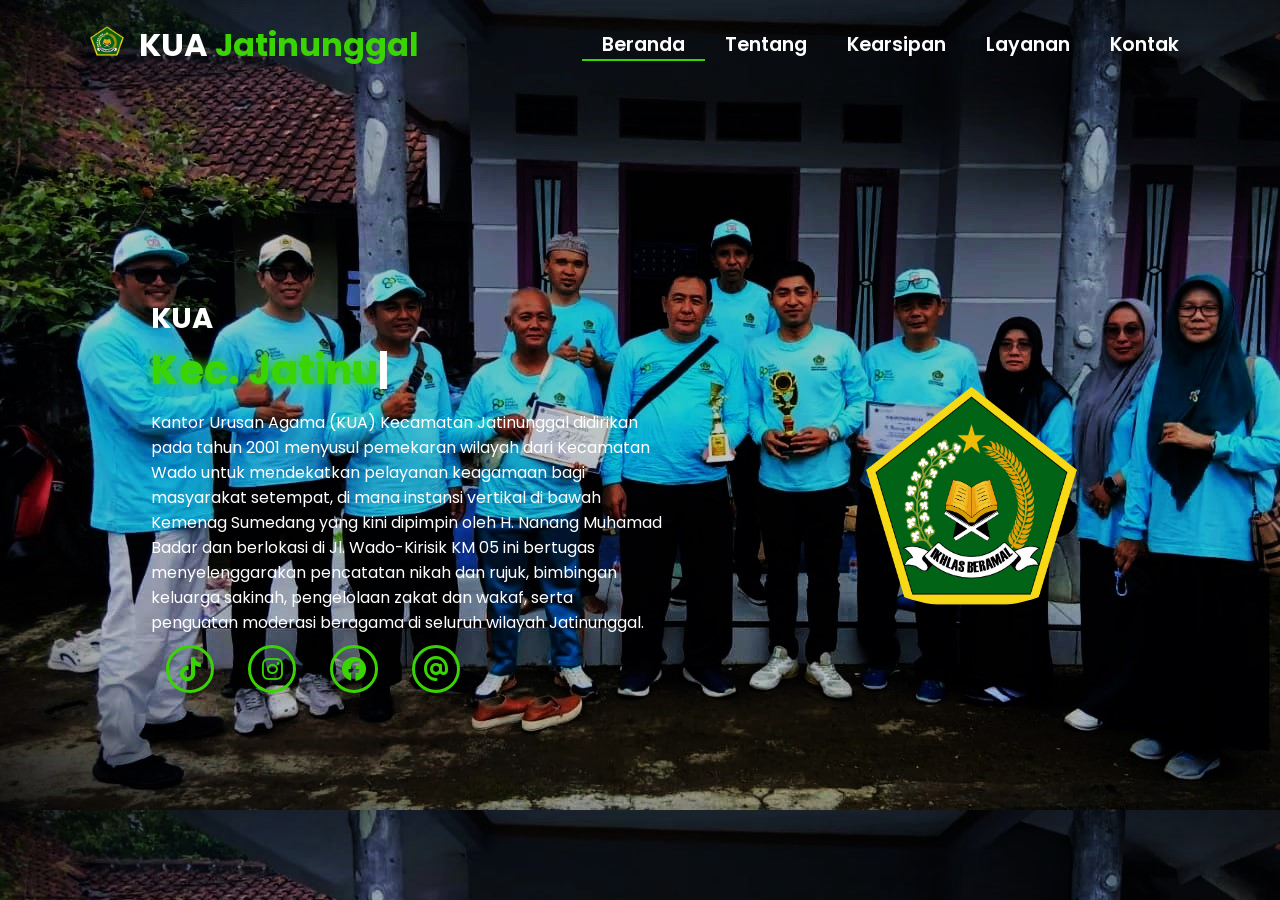
<file: index.html>
<!-- Subscrbe YouTube Tamzidan Mahdiyin  -->
<!DOCTYPE html>
<html lang="en">

<head>


    <meta charset="UTF-8">


    <meta name="viewport" content="width=device-width, initial-scale=1.0">


    <link rel="stylesheet" href="https://cdnjs.cloudflare.com/ajax/libs/font-awesome/6.5.1/css/all.min.css">


    <link rel="stylesheet" href="https://unpkg.com/aos@next/dist/aos.css" />


    <link rel="stylesheet" href="css/style.css">
    <title>KUA JATINUNGGAL</title>
</head>

<body>


    <nav>
        <div class="nav-container">


            <div class="logo" data-aos="zoom-in" data-aos-duration="1500">
                <img src="img/zoro.png"
                alt="kementrian agama"
                width="50"
                height="30">
              KUA <span>Jatinunggal</span>
            </div>

            <div class="links">
                <div class="link active" data-aos="fade-up" data-aos-duration="1500" data-aos-delay="100"><a
                        href="index.html">Beranda</a></div>
                <div class="link" data-aos="fade-up" data-aos-duration="1500" data-aos-delay="200"><a
                        href="about.html">Tentang</a></div>
                <div class="link" data-aos="fade-up" data-aos-duration="1500" data-aos-delay="300"><a
                        href="skill.html">Kearsipan</a></div>
                <div class="link" data-aos="fade-up" data-aos-duration="1500" data-aos-delay="400"><a
                        href="service.html">Layanan</a></div>
                <div class="link" data-aos="fade-up" data-aos-duration="1500" data-aos-delay="500"><a
                        href="contact.html">Kontak</a></div>
            </div>
        </div>

        <i class="fa-solid fa-bars hamburg" onclick="hamburg()"></i>

        <div class="dropdown">
            <div class="links">
                <a href="index.html">Beranda</a>
                <a href="about.html">Tentang</a>
                <a href="skill.html">Kearsipan</a>
                                <a href="service.html">Layanan</a>
                <a href="contact.html">Kontak</a>
                <i class="fa-solid fa-xmark cancel" onclick="cancel()"></i>
            </div>
        </div>
    </nav>


    <section>
        <div class="main-container">

            <div class="content">
                <!-- Heading dengan fade-left animation -->
                  <h1 data-aos="fade-left" data-aos-duration="1500" data-aos-delay="700">KUA 
                </h1>

                <div data-aos="fade-right" data-aos-duration="1500" data-aos-delay="900" class="typewriter"><span
                        class="typewriter-text"></span><label for="">|</label></div>

                <p data-aos="flip-down" data-aos-duration="1500" data-aos-delay="1100">Kantor Urusan Agama (KUA) Kecamatan Jatinunggal didirikan pada tahun 2001 menyusul pemekaran wilayah dari Kecamatan Wado untuk mendekatkan pelayanan keagamaan bagi masyarakat setempat, di mana instansi vertikal di bawah Kemenag Sumedang yang kini dipimpin oleh H. Nanang Muhamad Badar dan berlokasi di Jl. Wado-Kirisik KM 05 ini bertugas menyelenggarakan pencatatan nikah dan rujuk, bimbingan keluarga sakinah, pengelolaan zakat dan wakaf, serta penguatan moderasi beragama di seluruh wilayah Jatinunggal.</p>

                <div class="social-links">
                    <a href="https://www.tiktok.com/@kua.jatinunggal?_r=1&_t=ZS-98DERdBO5sS" data-aos="fade-up" data-aos-duration="1500" data-aos-delay="1300"><i class="fa-brands fa-tiktok"></i></a>
                    <a href="https://www.instagram.com/kua.jatinunggal?igsh=MTZ5ZWplNDNmeHd1Zg==" data-aos="fade-up" data-aos-duration="1500" data-aos-delay="1400"><i class="fa-brands fa-instagram"></i></a>
                    <a href="https://www.facebook.com/profile.php?id=61576751800885" data-aos="fade-up" data-aos-duration="1500" data-aos-delay="1500"><i
                            class="fa-brands fa-facebook"></i></a>
                    <a href="" data-aos="fade-up" data-aos-duration="1500" data-aos-delay="1600"><i class="fa-solid fa-at"></i></a>
                </div>
            </div>
            <div class="image" data-aos="zoom-in" data-aos-duration="3000">
                <img src="img/zoro.png" alt="">
            </div>
        </div>
    </section>


    <script src="https://unpkg.com/aos@next/dist/aos.js"></script>
    <script>

        AOS.init({ offset: 0, });
    </script>
    <script src="./js/script.js"></script>
</body>

</html>
</file>
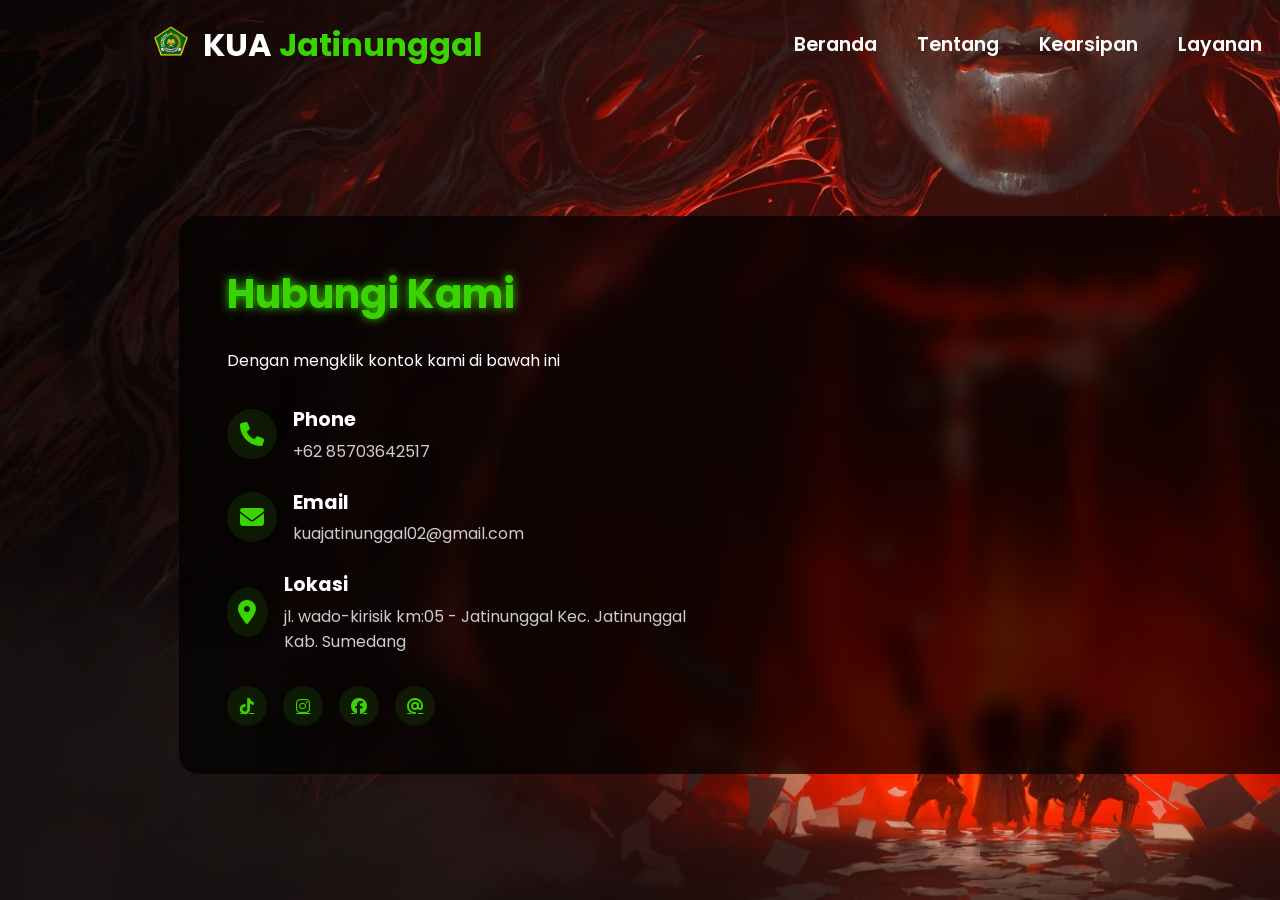
<file: contact.html>
<!-- Subscribe Tamzidan Madiyin di YouTube -->
<!DOCTYPE html>
<html lang="en">

<head>
    <meta charset="UTF-8">
    <meta name="viewport" content="width=device-width, initial-scale=1.0">
    <link rel="stylesheet" href="https://cdnjs.cloudflare.com/ajax/libs/font-awesome/6.5.1/css/all.min.css">
    <link rel="stylesheet" href="https://unpkg.com/aos@next/dist/aos.css" />
    <style>
        @import url("https://fonts.googleapis.com/css2?family=Poppins:wght@100;200;300;400;500;600&display=swap");

        * {
            padding: 0;
            margin: 0;
            font-family: "Poppins", sans-serif;
            box-sizing: border-box;
        }

        body {
            width: 120%;
            height: 100vh;
            background-image: url("./img/got.jpg");
            background-size: cover;
            overflow: auto;
            position: relative;
        }

        nav {
            width: 100%;
            height: 10vh;
            position: relative;
            z-index: 1000;
        }

        .nav-container {
            width: 100%;
            height: 100%;
            display: flex;
            justify-content: space-around;
            align-items: center;
        }

        .logo {
            color: white;
            font-size: 2rem;
            font-weight: bold;
        }

        .logo span {
            color: rgb(58, 211, 3);
        }

        .hamburg,
        .cancel {
            cursor: pointer;
            position: absolute;
            right: 15px;
            top: 10px;
            color: white;
            display: none;
            font-size: clamp(2.5rem, 0.5rem + 5vw, 3rem);
        }

        .nav-container .links {
            display: flex;
        }

        .nav-container .links a {
            font-size: 1.2rem;
            color: white;
            margin: 0 20px;
            text-decoration: none;
            font-weight: 550;
            transition: 0.3s linear;
        }

        .nav-container .links a:hover {
            color: rgb(58, 211, 3);
            border-bottom: 2px solid rgb(58, 211, 3);
        }

        .nav-container .links .active {
            color: rgb(58, 211, 3);
            border-bottom: 2px solid rgb(58, 211, 3);
        }

        .dropdown {
            z-index: 1000;
            position: fixed;
            top: 0;
            left: 0;
            right: 0;
            transform: translateY(-500px);
            width: 100%;
            height: auto;
            backdrop-filter: blur(4px) brightness(40%);
            box-shadow: 0 0 20px black;
            transition: 0.2s linear;
        }

        .dropdown .links a {
            display: flex;
            color: white;
            text-decoration: none;
            padding: 15px 0;
            justify-content: center;
            align-items: center;
            transition: 0.2s linear;
        }

        .dropdown .links a:hover {
            background-color: rgb(58, 211, 3);
        }

        /* Contact Section Styles */
        .contact-container {
            width: 100%;
            min-height: 90vh;
            display: flex;
            justify-content: center;
            align-items: center;
            padding: 2rem;
        }

        .contact-content {
            width: 80%;
            max-width: 1200px;
            background: rgba(0, 0, 0, 0.7);
            backdrop-filter: blur(10px);
            border-radius: 20px;
            padding: 3rem;
            color: white;
            display: grid;
            grid-template-columns: 1fr 1fr;
            gap: 3rem;
        }

        .contact-info {
            padding-right: 2rem;
        }

        .contact-header h1 {
            font-size: 2.5rem;
            color: rgb(58, 211, 3);
            text-shadow: 0 0 10px rgb(58, 211, 3);
            margin-bottom: 1.5rem;
        }

        .contact-details {
            margin-top: 2rem;
        }

        .contact-item {
            display: flex;
            align-items: center;
            margin-bottom: 1.5rem;
        }

        .contact-icon {
            width: 50px;
            height: 50px;
            background: rgba(58, 211, 3, 0.1);
            border-radius: 50%;
            display: flex;
            justify-content: center;
            align-items: center;
            margin-right: 1rem;
        }

        .contact-icon i {
            font-size: 1.5rem;
            color: rgb(58, 211, 3);
        }

        .contact-text h3 {
            font-size: 1.2rem;
            margin-bottom: 0.3rem;
        }

        .contact-text p {
            color: #cccccc;
        }

        .contact-form form {
            display: flex;
            flex-direction: column;
            gap: 1.5rem;
        }

        .form-group {
            position: relative;
        }

        .form-group input,
        .form-group textarea {
            width: 100%;
            padding: 1rem;
            background: rgba(255, 255, 255, 0.1);
            border: 1px solid rgba(58, 211, 3, 0.3);
            border-radius: 8px;
            color: white;
            font-size: 1rem;
            transition: all 0.3s ease;
        }

        .form-group textarea {
            height: 150px;
            resize: none;
        }

        .form-group input:focus,
        .form-group textarea:focus {
            outline: none;
            border-color: rgb(58, 211, 3);
            box-shadow: 0 0 10px rgba(58, 211, 3, 0.3);
        }

        .form-group label {
            position: absolute;
            left: 1rem;
            top: 1rem;
            color: #cccccc;
            transition: all 0.3s ease;
            pointer-events: none;
        }

        .form-group input:focus~label,
        .form-group input:valid~label,
        .form-group textarea:focus~label,
        .form-group textarea:valid~label {
            top: -0.5rem;
            left: 0.8rem;
            font-size: 0.8rem;
            padding: 0 0.5rem;
            background: rgba(0, 0, 0, 0.7);
            color: rgb(58, 211, 3);
        }

        .submit-btn {
            padding: 1rem 2rem;
            background: rgb(58, 211, 3);
            border: none;
            border-radius: 8px;
            color: white;
            font-size: 1.1rem;
            cursor: pointer;
            transition: all 0.3s ease;
            margin-top: 1rem;
        }

        .submit-btn:hover {
            background: transparent;
            box-shadow: 0 0 20px rgba(58, 211, 3, 0.5);
            border: 2px solid rgb(58, 211, 3);
        }

        .social-links {
            margin-top: 2rem;
            display: flex;
            gap: 1rem;
        }

        .social-links a {
            width: 40px;
            height: 40px;
            background: rgba(58, 211, 3, 0.1);
            border-radius: 50%;
            display: flex;
            justify-content: center;
            align-items: center;
            color: rgb(58, 211, 3);
            transition: all 0.3s ease;
        }

        .social-links a:hover {
            background: rgb(58, 211, 3);
            color: white;
            transform: translateY(-5px);
            box-shadow: 0 0 15px rgba(58, 211, 3, 0.5);
        }
            .about-image iframe {
            width: 100%;
            height: 100%;
            object-fit: cover;
        }
        @media (max-height: 800px) {
            body {
                height: auto;
                min-height: 100vh;
            }

            .contact-container {
                height: auto;
                min-height: 90vh;
            }
        }

        @media (max-width: 884px) {
            nav .logo {
                position: absolute;
                top: 16px;
                left: 15px;
                font-size: 1.5rem;
            }

            .nav-container .links {
                display: none;
            }

            .hamburg,
            .cancel {
                display: block;
            }

            .contact-content {
                grid-template-columns: 1fr;
                gap: 2rem;
            }

            .contact-info {
                padding-right: 0;
            }
        }

        @media (max-width: 640px) {
            .contact-container {
                padding: 1rem;
            }

            .contact-content {
                width: 95%;
                padding: 1.5rem;
            }

            .contact-header h1 {
                font-size: 2rem;
            }

            .contact-item {
                flex-direction: column;
                text-align: center;
            }

            .contact-icon {
                margin-right: 0;
                margin-bottom: 1rem;
            }
        }
    </style>
    <title>kontak-kuajatinunggal</title>
</head>

<body>
    <nav>
        <div class="nav-container">
            <div class="logo" data-aos="zoom-in" data-aos-duration="1500">
                 <img src="img/zoro.png"
         alt="Logo Kementerian Agama"
         width="50"
         height="30"
         class="me-2">
              KUA  <span>Jatinunggal</span>
            </div>
            <div class="links">
                <div class="link" data-aos="fade-up" data-aos-duration="1500" data-aos-delay="100"><a
                        href="index.html">Beranda</a></div>
                <div class="link" data-aos="fade-up" data-aos-duration="1500" data-aos-delay="200"><a
                        href="about.html">Tentang</a></div>
                <div class="link" data-aos="fade-up" data-aos-duration="1500" data-aos-delay="300"><a
                        href="skil.html">Kearsipan</a></div>        
                <div class="link" data-aos="fade-up" data-aos-duration="1500" data-aos-delay="400"><a
                        href="service.html">Layanan</a></div>
                <div class="link active" data-aos="fade-up" data-aos-duration="1500" data-aos-delay="500"><a
                        href="contact.html">Kontak</a></div>
            </div>
        </div>
        <i class="fa-solid fa-bars hamburg" onclick="hamburg()"></i>
        <div class="dropdown">
            <div class="links">
                <a href="index.html">Beranda</a>
                <a href="about.html">Tentang</a>
                <a href="skill.html">Kearsipan</a>
                <a href="skill.html">Layanan</a>
                <a href="contact.html">Kontak</a>
                <i class="fa-solid fa-xmark cancel" onclick="cancel()"></i>
            </div>
        </div>
    </nav>

    <div class="contact-container">
        <div class="contact-content">
            <div class="contact-info">
                <div class="contact-header" data-aos="fade-right" data-aos-duration="1500">
                    <h1>Hubungi Kami</h1>
                    <p>Dengan mengklik kontok kami di bawah ini</p>
                </div>

                <div class="contact-details">
                    <div class="contact-item" data-aos="fade-right" data-aos-duration="1500" data-aos-delay="200">
                        <div class="contact-icon">
                            <i class="fas fa-phone"></i>
                        </div>
                        <div class="contact-text">
                            <h3>Phone</h3>
                            <p>+62 85703642517</p>
                        </div>
                    </div>

                    <div class="contact-item" data-aos="fade-right" data-aos-duration="1500" data-aos-delay="400">
                        <div class="contact-icon">
                            <i class="fas fa-envelope"></i>
                        </div>
                        <div class="contact-text">
                            <h3>Email</h3>
                            <p>kuajatinunggal02@gmail.com</p>
                        </div>
                    </div>

                    <div class="contact-item" data-aos="fade-right" data-aos-duration="1500" data-aos-delay="600">
                        <div class="contact-icon">
                            <i class="fas fa-location-dot"></i>
                        </div>
                        <div class="contact-text">
                            <h3>Lokasi</h3>
                            <p>jl. wado-kirisik km:05 - Jatinunggal Kec. Jatinunggal Kab. Sumedang</p>
                        </div>
                    </div>
                </div>

                <div class="social-links" data-aos="fade-up" data-aos-duration="1500" data-aos-delay="800">
                    <a href="https://www.tiktok.com/@kua.jatinunggal?_r=1&_t=ZS-98DERdBO5sS"><i class="fa-brands fa-tiktok"></i></a>
                    <a href="https://www.instagram.com/kua.jatinunggal?igsh=MTZ5ZWplNDNmeHd1Zg=="><i class="fab fa-instagram"></i></a>
                    <a href="https://www.facebook.com/profile.php?id=61576751800885"><i class="fa-brands fa-facebook"></i></a>
                    <a href="#"><i class="fa-solid fa-at"></i></a>
                </div>
            </div>

        <div class="about-image" data-aos="fade-right" data-aos-duration="1500">
                    <iframe src="https://www.google.com/maps/embed?pb=!1m18!1m12!1m3!1d7921.063641113619!2d108.1214166489832!3d-6.946416470764473!2m3!1f0!2f0!3f0!3m2!1i1024!2i768!4f13.1!3m3!1m2!1s0x2e6f32331506fb49%3A0xaf23842156e1bae6!2sKUA%20JATINUNGGAL!5e0!3m2!1sid!2sid!4v1785299655080!5m2!1sid!2sid" width="600" height="450" style="border:0;" allowfullscreen="" loading="lazy" referrerpolicy="strict-origin-when-cross-origin"></iframe>
                </div>
        </div>
    </div>

    <script src="https://unpkg.com/aos@next/dist/aos.js"></script>
    <script>
        AOS.init({ offset: 0, });
    </script>
    <script src="./js/script.js"></script>
</body>

</html>
<!-- Subscrbe YouTube Tamzidan Mahdiyin  -->
</file>
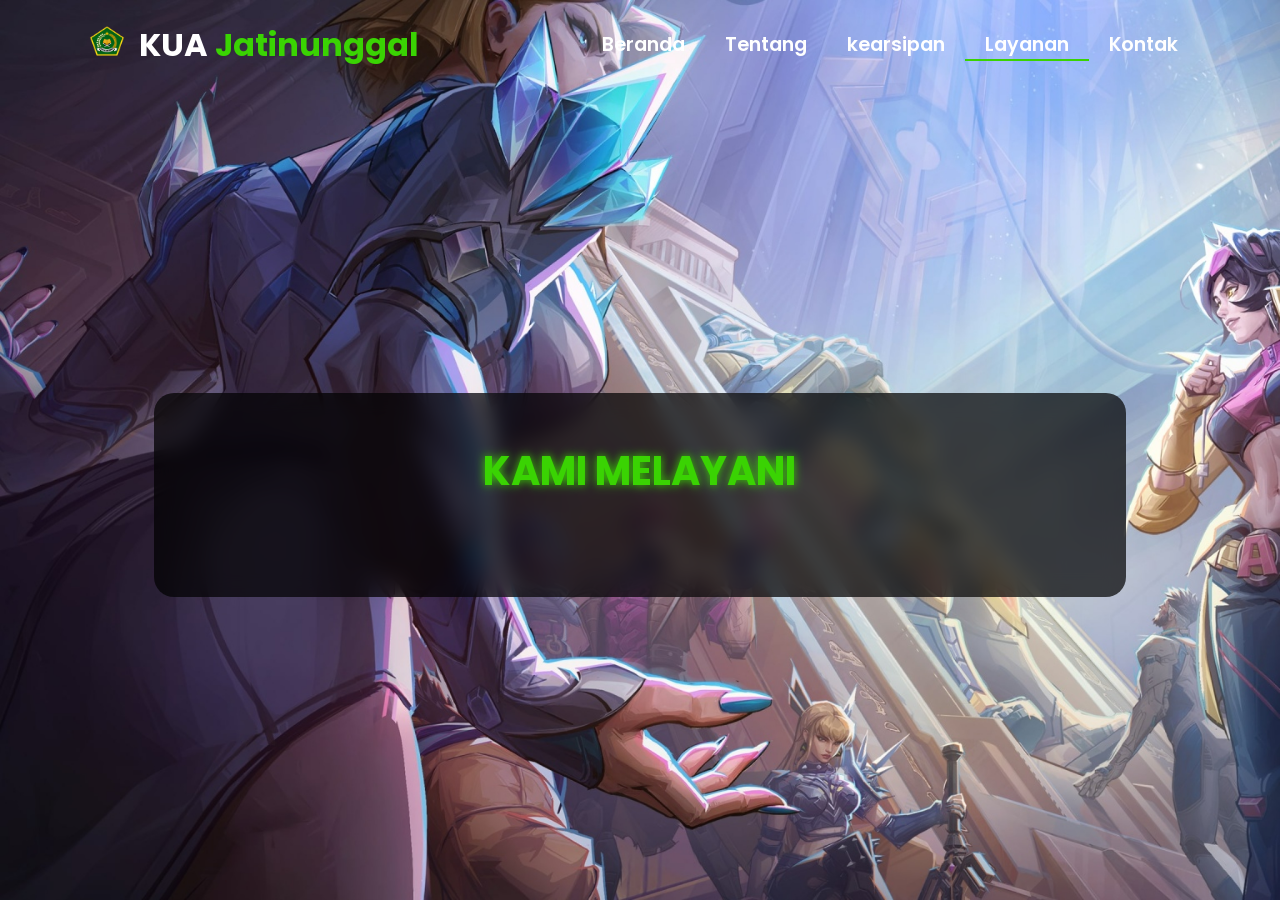
<file: service.html>
<!DOCTYPE html>
<html lang="en">
<head>
    <meta charset="UTF-8">
    <meta name="viewport" content="width=device-width, initial-scale=1.0">
    <link rel="stylesheet" href="https://cdnjs.cloudflare.com/ajax/libs/font-awesome/6.5.1/css/all.min.css">
    <link rel="stylesheet" href="https://unpkg.com/aos@next/dist/aos.css" />
    <style>
        @import url("https://fonts.googleapis.com/css2?family=Poppins:wght@100;200;300;400;500;600&display=swap");

        * {
            padding: 0;
            margin: 0;
            font-family: "Poppins", sans-serif;
            box-sizing: border-box;
        }

        body {
            width: 100%;
            height: 100vh;
            background-image: url("./img/marvel.jpg");
            background-size: cover;
            overflow: auto;
            position: relative;
        }

        nav {
            width: 100%;
            height: 10vh;
            position: relative;
            z-index: 1000;
        }

        .nav-container {
            width: 100%;
            height: 100%;
            display: flex;
            justify-content: space-around;
            align-items: center;
        }

        .logo {
            color: white;
            font-size: 2rem;
            font-weight: bold;
        }

        .logo span {
            color: rgb(58, 211, 3);
        }

        .hamburg, .cancel {
            cursor: pointer;
            position: absolute;
            right: 15px;
            top: 10px;
            color: white;
            display: none;
            font-size: clamp(2.5rem, 0.5rem + 5vw, 3rem);
        }

        .nav-container .links {
            display: flex;
        }

        .nav-container .links a {
            font-size: 1.2rem;
            color: white;
            margin: 0 20px;
            text-decoration: none;
            font-weight: 550;
            transition: 0.3s linear;
        }

        .nav-container .links a:hover {
            color: rgb(58, 211, 3);
            border-bottom: 2px solid rgb(58, 211, 3);
        }

        .nav-container .links .active {
            color: rgb(58, 211, 3);
            border-bottom: 2px solid rgb(58, 211, 3);
        }

        .dropdown {
            z-index: 1000;
            position: fixed;
            top: 0;
            left: 0;
            right: 0;
            transform: translateY(-500px);
            width: 100%;
            height: auto;
            backdrop-filter: blur(4px) brightness(40%);
            box-shadow: 0 0 20px black;
            transition: 0.2s linear;
        }

        .dropdown .links a {
            display: flex;
            color: white;
            text-decoration: none;
            padding: 15px 0;
            justify-content: center;
            align-items: center;
            transition: 0.2s linear;
        }

        .dropdown .links a:hover {
            background-color: rgb(58, 211, 3);
        }

        /* Service Section Styles */
        .services-container {
            width: 100%;
            min-height: 90vh;
            display: flex;
            justify-content: center;
            align-items: center;
            padding: 2rem;
        }

        .services-content {
            width: 80%;
            max-width: 1200px;
            background: rgba(0, 0, 0, 0.7);
            backdrop-filter: blur(10px);
            border-radius: 20px;
            padding: 3rem;
            color: white;
        }

        .services-header {
            text-align: center;
            margin-bottom: 3rem;
        }

        .services-header h1 {
            font-size: 2.5rem;
            color: rgb(58, 211, 3);
            text-shadow: 0 0 10px rgb(58, 211, 3);
            margin-bottom: 1rem;
        }

        .services-grid {
            display: grid;
            grid-template-columns: repeat(3, 1fr);
            gap: 2rem;
        }

        .service-card {
            background: rgba(58, 211, 3, 0.1);
            border-radius: 15px;
            padding: 2rem;
            text-align: center;
            transition: all 0.3s ease;
            cursor: pointer;
        }

        .service-card:hover {
            transform: translateY(-10px);
            box-shadow: 0 0 20px rgba(58, 211, 3, 0.5);
        }

        .service-icon {
            font-size: 3rem;
            color: rgb(58, 211, 3);
            margin-bottom: 1.5rem;
        }

        .service-title {
            font-size: 1.5rem;
            color: rgb(58, 211, 3);
            margin-bottom: 1rem;
        }

        .service-description {
            font-size: 0.9rem;
            line-height: 1.6;
            color: #cccccc;
        }

       .btn {
            background-color: rgb(58, 211, 3);
            color: white;
            border: none;
            padding: 7px 15px;
            font-size: 16px;
            border-radius: 8px;
            cursor: pointer;
            font-color: black;
            transition: background-color 0.3s ease, transform 0.2s ease;
        }

        .btn:hover {
            background-color: rgb(48, 180, 3);
            transform: scale(1.05);
        }

        .btn:active {
            background-color: rgb(38, 150, 2);
            transform: scale(0.98);
        }

        @media (max-height: 800px) {
            body {
                height: auto;
                min-height: 100vh;
            }
            
            .services-container {
                height: auto;
                min-height: 90vh;
            }
        }

        @media (max-width: 884px) {
            .services-grid {
                grid-template-columns: repeat(2, 1fr);
            }
            
            nav .logo {
                position: absolute;
                top: 16px;
                left: 15px;
                font-size: 1.5rem;
            }

            .nav-container .links {
                display: none;
            }

            .hamburg, .cancel {
                display: block;
            }
        }

        @media (max-width: 640px) {
            .services-container {
                padding: 1rem;
            }

            .services-content {
                width: 95%;
                padding: 1.5rem;
            }

            .services-grid {
                grid-template-columns: 1fr;
            }

            .services-header h1 {
                font-size: 2rem;
            }

            .service-card {
                padding: 1.5rem;
            }
        }
    </style>
    <title>layanan-kuajatinunggal</title>
</head>
<body>
    <nav>
        <div class="nav-container">
            <div class="logo" data-aos="zoom-in" data-aos-duration="1500">
                 <img src="img/zoro.png"
         alt="Logo Kementerian Agama"
         width="50"
         height="30"
         class="me-2">
                KUA <span>Jatinunggal</span>
            </div>
            <div class="links">
                <div class="link" data-aos="fade-up" data-aos-duration="1500" data-aos-delay="100"><a href="index.html">Beranda</a></div>
                <div class="link" data-aos="fade-up" data-aos-duration="1500" data-aos-delay="200"><a href="about.html">Tentang</a></div>
                <div class="link" data-aos="fade-up" data-aos-duration="1500" data-aos-delay="300"><a href="skill.html">kearsipan</a></div>
                <div class="link active" data-aos="fade-up" data-aos-duration="1500" data-aos-delay="400"><a href="service.html">Layanan</a></div>
                <div class="link" data-aos="fade-up" data-aos-duration="1500" data-aos-delay="500"><a href="contact.html">Kontak</a></div>
            </div>
        </div>
        <i class="fa-solid fa-bars hamburg" onclick="hamburg()"></i>
        <div class="dropdown">
            <div class="links">
                <a href="index.html">Beranda</a>
                <a href="about.html">Tentang</a>
                <a href="skill.html">Kearsipan</a>
                <a href="service.html">Layanan</a>
                <a href="contact.html">Kontak</a>
                <i class="fa-solid fa-xmark cancel" onclick="cancel()"></i>
            </div>
        </div>
    </nav>

    <div class="services-container">
        <div class="services-content">
            <div class="services-header" data-aos="fade-down" data-aos-duration="1500">
                <h1>KAMI MELAYANI</h1>
            </div>
            <div class="services-grid">
               
          <!--              <div class="service-card" data-aos="fade-up" data-aos-duration="1500" data-aos-delay="100">
                    <div class="service-icon">
                   
                    </div>
            <h3 class="service-title">PTSP</h3>
                    <p class="service-description">Pelayanan Terpadu Satu Pintu (PTSP)
Tujuan utama PTSP adalah mempermudah masyarakat dalam mendapatkan layanan yang efisien, cepat, dan transparan tanpa harus mengunjungi berbagai instansi terkait secara terpisah.</p>
                
                </div>

            
                <div class="service-card" data-aos="fade-up" data-aos-duration="1500" data-aos-delay="300">
             <div class="service-icon">
                           
                    </div>
                    <h3 class="service-title">PPID</h3>
                    <p class="service-description"> sarana layanan online bagi pemohon informasi publik sebagai salah satu wujud pelaksanaan keterbukaan informasi publik di Kantor Wilayah Kementerian Agama Provinsi Jawa Barat.</p>
             
                </div>

               
                <div class="service-card" data-aos="fade-up" data-aos-duration="1500" data-aos-delay="500">
                 <div class="service-icon">
                          <i class="fas fa-mobile-alt"></i>  
                    </div>
                    <h3 class="service-title">wakap</h3>
                    <p class="service-description">Wakaf adalah satu bentuk ibadah di mana seseorang menyerahkan harta miliknya untuk kegunaan umat Islam dengan niat mendekatkan diri kepada Allah SWT.</p>
                
                </div>

        
                <div class="service-card" data-aos="fade-up" data-aos-duration="1500" data-aos-delay="700">
                  <div class="service-icon">
                   <i class="fas fa-bullhorn"></i>
                    </div>
                    <h3 class="service-title">pernikahan</h3>
                    <p class="service-description">RUKUN NIKAH!!!</p>
                    <P>1. CALON SUAMI</P>
                     <P>2. CALON ISTRI</P>
                     <P>3. WALI</P>
                     <P>4. 2 ORANG SAKSI</P>
                     <P>5. IJAB QOBUL</P>
                </div>

            
                <div class="service-card" data-aos="fade-up" data-aos-duration="1500" data-aos-delay="900">
              <div class="service-icon">
                  <i class="fas fa-palette"></i>
                    </div>
                    <h3 class="service-title">kemesjidan</h3>
                    <p class="service-description">kemasjidan adalah usaha berkelanjutan untuk menjadikan masjid sebagai pusat transformasi umat.</p>
                </div>

              
                <div class="service-card" data-aos="fade-up" data-aos-duration="1500" data-aos-delay="1100">
                    <div class="service-icon">
               
                    </div>
                    <h3 class="service-title">keagamaan</h3>
                    <p class="service-description">Keagamaan merujuk kepada amalan, kepercayaan, dan sistem berstruktur dalam agama, manakala keugamaan lebih menekankan penghayatan dan pengamalan nilai-nilai beragama dalam kehidupan seharian.</p>
                </div>
            </div>
        </div>
    </div>      --->

    <script src="https://unpkg.com/aos@next/dist/aos.js"></script>
    <script>
        AOS.init({offset: 0});
        
        function hamburg() {
            const navbar = document.querySelector(".dropdown")
            navbar.style.transform = "translateY(0px)"
        }
        
        function cancel() {
            const navbar = document.querySelector(".dropdown")
            navbar.style.transform = "translateY(-500px)"
        }
    </script>
</body>
</html>
</file>
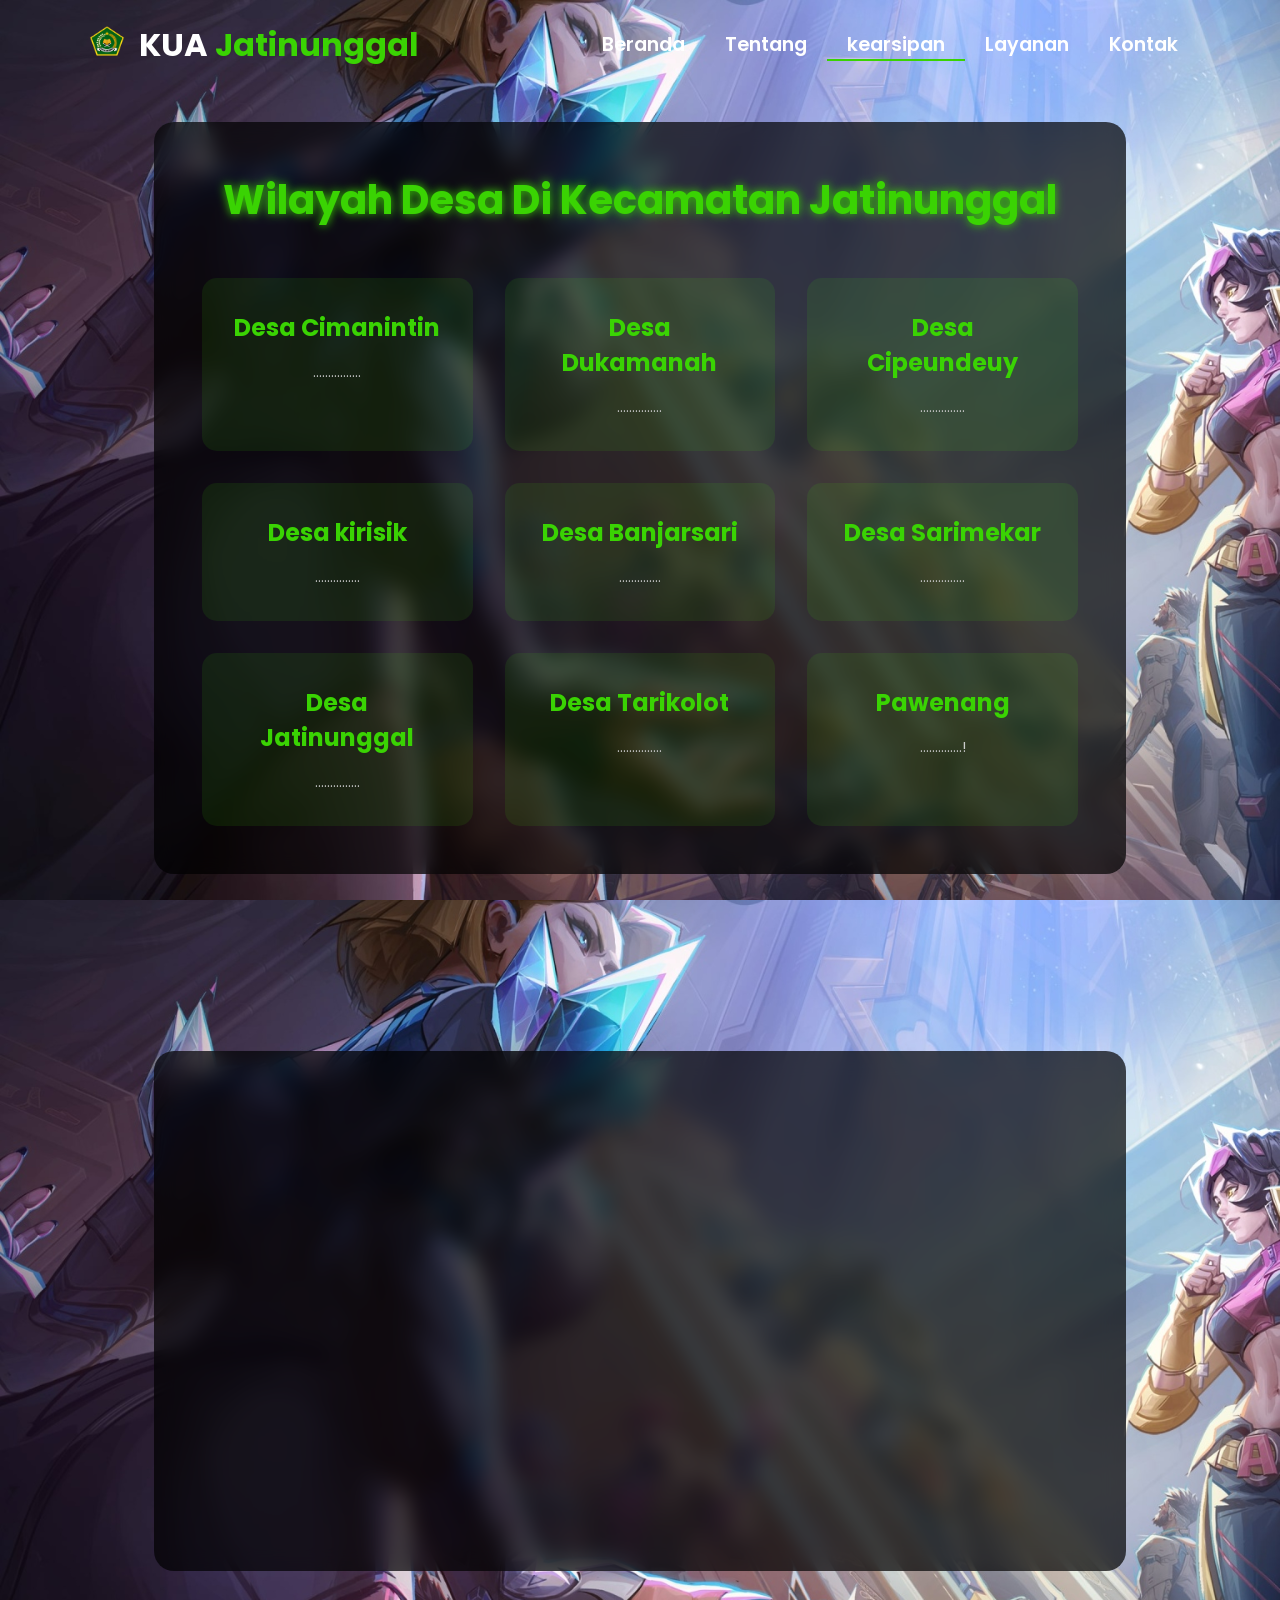
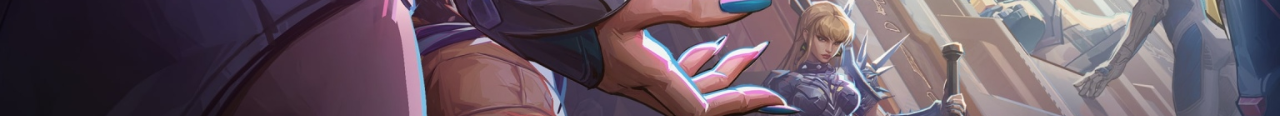
<file: skill.html>
<!DOCTYPE html>
<html lang="en">
<head>
    <meta charset="UTF-8">
    <meta name="viewport" content="width=device-width, initial-scale=1.0">
    <link rel="stylesheet" href="https://cdnjs.cloudflare.com/ajax/libs/font-awesome/6.5.1/css/all.min.css">
    <link rel="stylesheet" href="https://unpkg.com/aos@next/dist/aos.css" />
    <style>
        @import url("https://fonts.googleapis.com/css2?family=Poppins:wght@100;200;300;400;500;600&display=swap");

        * {
            padding: 0;
            margin: 0;
            font-family: "Poppins", sans-serif;
            box-sizing: border-box;
        }

        body {
            width: 100%;
            height: 100vh;
            background-image: url("./img/marvel.jpg");
            background-size: cover;
            overflow: auto;
            position: relative;
        }

        nav {
            width: 100%;
            height: 10vh;
            position: relative;
            z-index: 1000;
        }

        .nav-container {
            width: 100%;
            height: 100%;
            display: flex;
            justify-content: space-around;
            align-items: center;
        }

        .logo {
            color: white;
            font-size: 2rem;
            font-weight: bold;
        }

        .logo span {
            color: rgb(58, 211, 3);
        }

        .hamburg, .cancel {
            cursor: pointer;
            position: absolute;
            right: 15px;
            top: 10px;
            color: white;
            display: none;
            font-size: clamp(2.5rem, 0.5rem + 5vw, 3rem);
        }

        .nav-container .links {
            display: flex;
        }

        .nav-container .links a {
            font-size: 1.2rem;
            color: white;
            margin: 0 20px;
            text-decoration: none;
            font-weight: 550;
            transition: 0.3s linear;
        }

        .nav-container .links a:hover {
            color: rgb(58, 211, 3);
            border-bottom: 2px solid rgb(58, 211, 3);
        }

        .nav-container .links .active {
            color: rgb(58, 211, 3);
            border-bottom: 2px solid rgb(58, 211, 3);
        }

        .dropdown {
            z-index: 1000;
            position: fixed;
            top: 0;
            left: 0;
            right: 0;
            transform: translateY(-500px);
            width: 100%;
            height: auto;
            backdrop-filter: blur(4px) brightness(40%);
            box-shadow: 0 0 20px black;
            transition: 0.2s linear;
        }

        .dropdown .links a {
            display: flex;
            color: white;
            text-decoration: none;
            padding: 15px 0;
            justify-content: center;
            align-items: center;
            transition: 0.2s linear;
        }

        .dropdown .links a:hover {
            background-color: rgb(58, 211, 3);
        }

        /* Service Section Styles */
        .services-container {
            width: 100%;
            min-height: 90vh;
            display: flex;
            justify-content: center;
            align-items: center;
            padding: 2rem;
        }

        .services-content {
            width: 80%;
            max-width: 1200px;
            background: rgba(0, 0, 0, 0.7);
            backdrop-filter: blur(10px);
            border-radius: 20px;
            padding: 3rem;
            color: white;
        }

        .services-header {
            text-align: center;
            margin-bottom: 3rem;
        }

        .services-header h1 {
            font-size: 2.5rem;
            color: rgb(58, 211, 3);
            text-shadow: 0 0 10px rgb(58, 211, 3);
            margin-bottom: 1rem;
        }

        .services-grid {
            display: grid;
            grid-template-columns: repeat(3, 1fr);
            gap: 2rem;
        }

        .service-card {
            background: rgba(58, 211, 3, 0.1);
            border-radius: 15px;
            padding: 2rem;
            text-align: center;
            transition: all 0.3s ease;
            cursor: pointer;
        }

        .service-card:hover {
            transform: translateY(-10px);
            box-shadow: 0 0 20px rgba(58, 211, 3, 0.5);
        }

        .service-icon {
            font-size: 3rem;
            color: rgb(58, 211, 3);
            margin-bottom: 1.5rem;
        }

        .service-title {
            font-size: 1.5rem;
            color: rgb(58, 211, 3);
            margin-bottom: 1rem;
        }

        .service-description {
            font-size: 0.9rem;
            line-height: 1.6;
            color: #cccccc;
        }

       .btn {
            background-color: rgb(58, 211, 3);
            color: white;
            border: none;
            padding: 7px 15px;
            font-size: 16px;
            border-radius: 8px;
            cursor: pointer;
            font-color: black;
            transition: background-color 0.3s ease, transform 0.2s ease;
        }

        .btn:hover {
            background-color: rgb(48, 180, 3);
            transform: scale(1.05);
        }

        .btn:active {
            background-color: rgb(38, 150, 2);
            transform: scale(0.98);
        }

        @media (max-height: 800px) {
            body {
                height: auto;
                min-height: 100vh;
            }
            
            .services-container {
                height: auto;
                min-height: 90vh;
            }
        }

        @media (max-width: 884px) {
            .services-grid {
                grid-template-columns: repeat(2, 1fr);
            }
            
            nav .logo {
                position: absolute;
                top: 16px;
                left: 15px;
                font-size: 1.5rem;
            }

            .nav-container .links {
                display: none;
            }

            .hamburg, .cancel {
                display: block;
            }
        }

        @media (max-width: 640px) {
            .services-container {
                padding: 1rem;
            }

            .services-content {
                width: 95%;
                padding: 1.5rem;
            }

            .services-grid {
                grid-template-columns: 1fr;
            }

            .services-header h1 {
                font-size: 2rem;
            }

            .service-card {
                padding: 1.5rem;
            }
        }
    </style>
    <title>layanan-kuajatinunggal</title>
</head>
<body>
    <nav>
        <div class="nav-container">
            <div class="logo" data-aos="zoom-in" data-aos-duration="1500">
                 <img src="img/zoro.png"
         alt="Logo Kementerian Agama"
         width="50"
         height="30"
         class="me-2">
                KUA <span>Jatinunggal</span>
            </div>
            <div class="links">
                <div class="link" data-aos="fade-up" data-aos-duration="1500" data-aos-delay="100"><a href="index.html">Beranda</a></div>
                <div class="link" data-aos="fade-up" data-aos-duration="1500" data-aos-delay="200"><a href="about.html">Tentang</a></div>
                <div class="link  active" data-aos="fade-up" data-aos-duration="1500" data-aos-delay="300"><a href="skill.html">kearsipan</a></div>
                <div class="link" data-aos="fade-up" data-aos-duration="1500" data-aos-delay="400"><a href="service.html">Layanan</a></div>
                <div class="link" data-aos="fade-up" data-aos-duration="1500" data-aos-delay="500"><a href="contact.html">Kontak</a></div>
            </div>
        </div>
        <i class="fa-solid fa-bars hamburg" onclick="hamburg()"></i>
        <div class="dropdown">
            <div class="links">
                <a href="index.html">Beranda</a>
                <a href="about.html">Tentang</a>
                <a href="skill.html">Kearsipan</a>
                <a href="service.html">Layanan</a>
                <a href="contact.html">Kontak</a>
                <i class="fa-solid fa-xmark cancel" onclick="cancel()"></i>
            </div>
        </div>
    </nav>

    <div class="services-container">
        <div class="services-content">
            <div class="services-header" data-aos="fade-down" data-aos-duration="1500">
                <h1>Wilayah Desa Di Kecamatan Jatinunggal</h1>
            </div>
            <div class="services-grid">
               
                    <div class="service-card" data-aos="fade-up" data-aos-duration="1500" data-aos-delay="100">
                   
            <h3 class="service-title">Desa Cimanintin</h3>
                    <p class="service-description">................</p>
                
                </div>
             <div class="service-card" data-aos="fade-up" data-aos-duration="1500" data-aos-delay="900">
            
                    <h3 class="service-title">Desa Dukamanah</h3>
                    <p class="service-description">...............</p>
                </div>

            
                <div class="service-card" data-aos="fade-up" data-aos-duration="1500" data-aos-delay="300">
            
                    <h3 class="service-title">Desa Cipeundeuy</h3>
                    <p class="service-description">...............</p>
             
                </div>

               
                <div class="service-card" data-aos="fade-up" data-aos-duration="1500" data-aos-delay="500">
                 
                    <h3 class="service-title">Desa kirisik</h3>
                    <p class="service-description">...............</p>
                
                </div>

        
                <div class="service-card" data-aos="fade-up" data-aos-duration="1500" data-aos-delay="700">
                
                    <h3 class="service-title">Desa Banjarsari</h3>
                    <p class="service-description">..............</p>
                   
                </div>

            
                <div class="service-card" data-aos="fade-up" data-aos-duration="1500" data-aos-delay="900">
             
                    <h3 class="service-title">Desa Sarimekar</h3>
                    <p class="service-description">...............</p>
                </div>

              
                <div class="service-card" data-aos="fade-up" data-aos-duration="1500" data-aos-delay="1100">
                
                    <h3 class="service-title">Desa Jatinunggal</h3>
                    <p class="service-description">...............</p>
                </div>
              
                <div class="service-card" data-aos="fade-up" data-aos-duration="1500" data-aos-delay="1100">
               
                    <h3     class="service-title">Desa Tarikolot</h3>
                    <p class="service-description">...............</p>
                </div>  
                  <div class="service-card" data-aos="fade-up" data-aos-duration="1500" data-aos-delay="700">
                 
                    <h3 class="service-title">Pawenang</h3>
                    <p class="service-description">..............!</p>
                   
                </div>
            </div>
        </div>
    </div>      
   <div class="services-container">
        <div class="services-content">
            <div class="services-header" data-aos="fade-down" data-aos-duration="1500">
                <h1>Organisasi Keagamaan Di Kecamatan Jatinunggal</h1>
            </div>
            <div class="services-grid">
               
                    <div class="service-card" data-aos="fade-up" data-aos-duration="1500" data-aos-delay="100">
                <!--   
            <h3 class="service-title">Desa Cimanintin</h3>
                    <p class="service-description">................</p>
                -->
                </div>
             <div class="service-card" data-aos="fade-up" data-aos-duration="1500" data-aos-delay="900">
            <!--
                    <h3 class="service-title">Desa Dukamanah</h3>
                    <p class="service-description">...............</p>
                 -->
                </div>

            
                <div class="service-card" data-aos="fade-up" data-aos-duration="1500" data-aos-delay="300">
            <!--
                    <h3 class="service-title">Desa Cipeundeuy</h3>
                    <p class="service-description">...............</p>
             -->
                </div>

               
                <div class="service-card" data-aos="fade-up" data-aos-duration="1500" data-aos-delay="500">
                 <!--
                    <h3 class="service-title">Desa kirisik</h3>
                    <p class="service-description">...............</p>
                -->
                </div>

        
                <div class="service-card" data-aos="fade-up" data-aos-duration="1500" data-aos-delay="700">
                <!--
                    <h3 class="service-title">Desa Banjarsari</h3>
                    <p class="service-description">..............</p>
                   -->
                </div>

            
                <div class="service-card" data-aos="fade-up" data-aos-duration="1500" data-aos-delay="900">
             <!--
                    <h3 class="service-title">Desa Sarimekar</h3>
                    <p class="service-description">...............</p>
                    -->
                </div>

              
                <div class="service-card" data-aos="fade-up" data-aos-duration="1500" data-aos-delay="1100">
                <!--
                    <h3 class="service-title">Desa Jatinunggal</h3>
                    <p class="service-description">...............</p>
                    -->
                </div>
              
                <div class="service-card" data-aos="fade-up" data-aos-duration="1500" data-aos-delay="1100">
               <!--
                    <h3     class="service-title">Desa Tarikolot</h3>
                    <p class="service-description">...............</p>
                    -->
                </div>  
                  <div class="service-card" data-aos="fade-up" data-aos-duration="1500" data-aos-delay="700">
                 <!--
                    <h3 class="service-title">Pawenang</h3>
                    <p class="service-description">..............!</p>
                   -->
                </div>
            </div>
        </div>
    </div>  
    <script src="https://unpkg.com/aos@next/dist/aos.js"></script>
    <script>
        AOS.init({offset: 0});
        
        function hamburg() {
            const navbar = document.querySelector(".dropdown")
            navbar.style.transform = "translateY(0px)"
        }
        
        function cancel() {
            const navbar = document.querySelector(".dropdown")
            navbar.style.transform = "translateY(-500px)"
        }
    </script>
</body>
</html>
</file>
<file: css/style.css>
/* Subscrbe YouTube Tamzidan Mahdiyin */

@import url("https://fonts.googleapis.com/css2?family=Poppins:wght@100;200;300;400;500;600&display=swap");

* {
  padding: 0;
  margin: 0;
  font-family: "Poppins", sans-serif;
  box-sizing: border-box;
}

body {
  width: 100%;
  height: 100vh;
  background-image: url("../img/bc.jpeg");
  overflow: hidden;
}

nav {
  width: 100%;
  height: 10vh;
  position: sticky;
}

.nav-container {
  width: 100%;
  height: 100%;
  display: flex;
  justify-content: space-around;
  align-items: center;
}

/* Subscrbe YouTube Tamzidan Mahdiyin */

.logo {
  color: white;
  font-size: 2rem;
  font-weight: bold;
}

.logo span {
  color: rgb(58, 211, 3);
}

.hamburg,
.cancel {
  cursor: pointer;
  position: absolute;
  right: 15px;
  top: 10px;
  color: white;
  display: none;
  font-size: clamp(2.5rem, 0.5rem + 5vw, 3rem);
}

.nav-container .links {
  display: flex;
}

.nav-container .links a {
  font-size: 1.2rem;
  color: white;
  margin: 0 20px;
  text-decoration: none;
  font-weight: 550;
  transition: 0.3s linear;
}

.nav-container .links a:hover {
  color: rgb(58, 211, 3);
  border-bottom: 2px solid rgb(58, 211, 3);
}

.nav-container .links .active {
  color: rgb(58, 211, 3);
  border-bottom: 2px solid rgb(58, 211, 3);
}

.dropdown {
  z-index: 100;
  position: absolute;
  top: 0;
  transform: translateY(-500px);
  width: 100%;
  height: auto;
  backdrop-filter: blur(4px) brightness(40%);
  box-shadow: 0 0 20px black;
  transition: 0.2s linear;
}

.dropdown .links a {
  display: flex;
  color: white;
  text-decoration: none;
  padding: 15px 0;
  justify-content: center;
  align-items: center;
  transition: 0.2s linear;
}

.dropdown .links a:hover {
  background-color: rgb(58, 211, 3);
}

section {
  width: 100%;
  height: 90vh;
}

.main-container {
  width: 100%;
  height: 100%;
  display: flex;
  justify-content: space-evenly;
  align-items: center;
}

.main-container .content {
  color: white;
  width: 40%;
  min-height: 100px;
}

/* Subscrbe YouTube Tamzidan Mahdiyin */

.content h1 {
  font-size: clamp(1rem, 1rem + 5vw, 1.8rem);
}

.content h1 span {
  font-weight: 700;
  text-shadow: 0 0 10px rgb(58, 211, 3);
  color: rgb(58, 211, 3);
}

.content .typewriter {
  font-size: clamp(1rem, 1rem + 5vw, 2.5rem);
  font-weight: 700;
}

.typewriter span {
  color: rgb(58, 211, 3);
  text-shadow: 0 0 10px rgb(58, 211, 3);
}

.content p {
  font-size: clamp(0, 4rem, 0.2rem + 9vw, 1rem);
  margin: 10px 0;
}

.social-links i {
  display: inline-flex;
  justify-content: center;
  align-items: center;
  width: 3rem;
  height: 3rem;
  background-color: transparent;
  border: 0.2rem solid rgb(58, 211, 3);
  border-radius: 50%;
  color: rgb(58, 211, 3);
  margin: 0 15px;
  font-size: 1.5rem;
  transition: 0.2s linear;
}

.social-links i:hover {
  scale: 1.3;
  filter: drop-shadow(0 0 10px rgb(58, 211, 3));
  color: black;
  background-color: rgb(58, 211, 3);
  -webkit-filter: drop-shadow(0 0 10px rgb(58, 211, 3));
}

.content button {
  width: 50%;
  height: 6vh;
  margin: 30px;
  background-color: rgb(18 171 0);
  color: white;
  border: none;
  outline: none;
  font-size: 120%;
  font-weight: 700;
  border-radius: 5px;
  transition: 0.2s linear;
}

.content button:hover {
  scale: 1.1;
  color: rgb(58, 211, 3);
  border: 2px solid rgb(58, 211, 3);
  background-color: transparent;
  font-weight: 700;
  box-shadow: 0 0 40px 5px rgb(58, 211, 3);
}

.main-container .image {
  width: 35vh;
  height: 25vh;
  border-radius: 100%;
  overflow: hidden;
  
}

.main-container .image img {
  width: 100%;
  height: 100%;
}

.main-container .image:hover {
  animation: animate 1.5s ease-in-out infinite;
  -webkit-animation: animate 1.5s ease-in-out infinite;
}

@keyframes animate {
  0% {
    scale: 1;
  }
  50% {
    scale: 1.05;
  }
  100% {
    scale: 1;
  }
}

@media (max-width: 884px) {

  nav .logo {
    position: absolute;
    top: 16px;
    left: 15px;
    font-size: 1.5rem;
  }

  .main-container {
    display: flex;
    flex-direction: column-reverse;
  }

  .nav-container .links {
    display: none;
  }

  .hamburg,
  .cancel {
    display: block;
  }

  .main-container .content {
    width: 80%;
  }
  .social-links i {
    width: 2.5rem;
    height: 2.5rem;
    font-size: 1.5rem;
  }

  .main-container .image {
    z-index: -1;
    width: 50%;
    height: 80%;
  }
}

@media (max-width: 440px) {
  .main-container .image {
    width: 60%;
    height: 30%;
  }

  .main-container .content {
    width: 80%;
  }

  .main-container button {
    margin-top: 15px;
  }
}
/* Subscrbe YouTube Tamzidan Mahdiyin */
</file>
